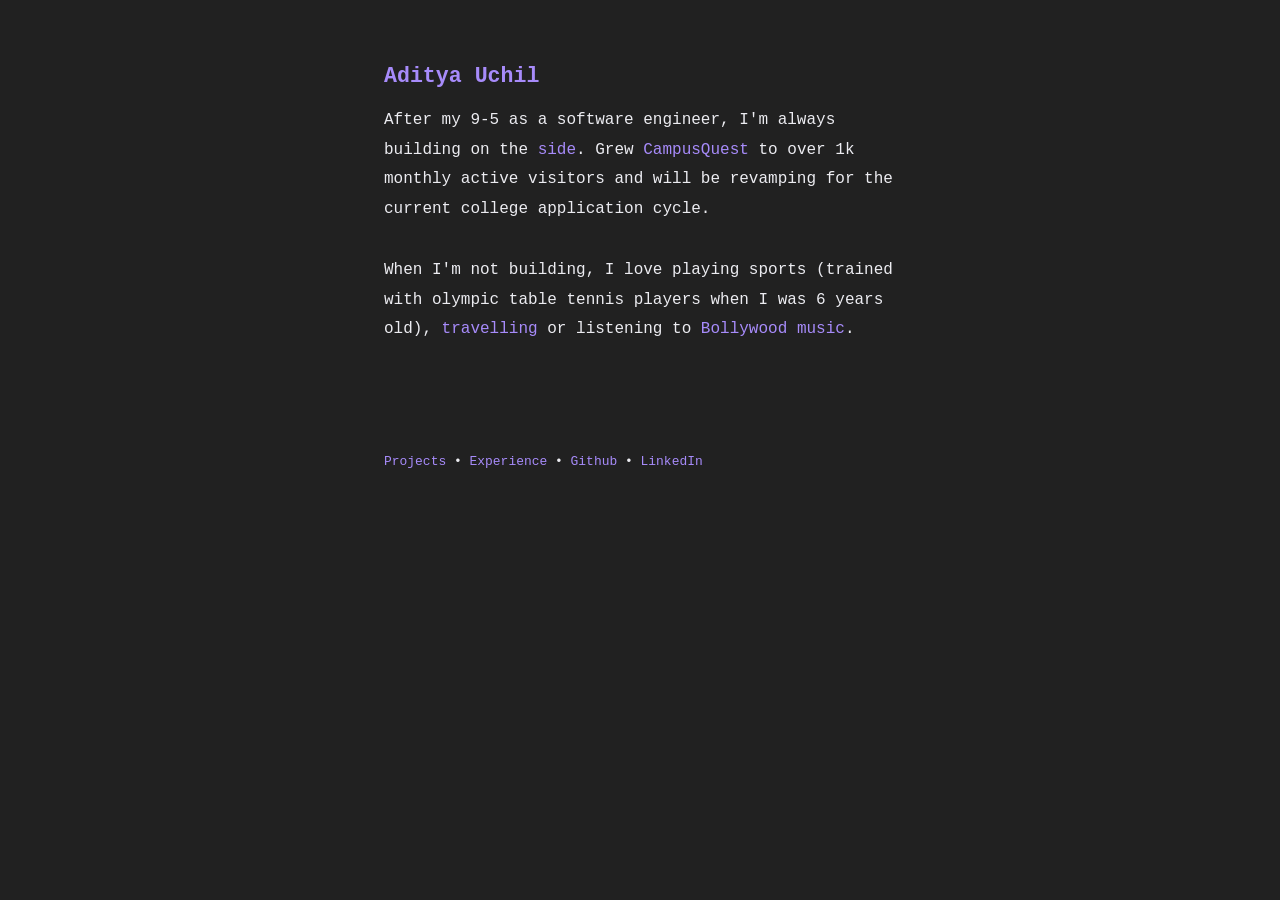
<file: index.html>
<!DOCTYPE html>
<html>

<head>
    <meta charset="utf-8">
    <meta name="viewport" content="width=device-width, initial-scale=1.0">
    <meta name="description" content="Aditya&#39;s website">

    <link rel="shortcut icon" href="advait-favicon.jpeg">
    <link rel="alternate" type="application/rss+xml" href="https://advaitiyer.com/index.xml" title="Aditya Uchil">

    <link rel="stylesheet" href="style.css">
    <title>Aditya Uchil</title>

    <link rel="prefetch" href="work.html">
    <link rel="prefetch" href="projects.html">
    
    <!-- Google tag (gtag.js) -->
    <script async src="https://www.googletagmanager.com/gtag/js?id=G-XH39YF3VRE"></script>
    <script>
      window.dataLayer = window.dataLayer || [];
      function gtag(){dataLayer.push(arguments);}
      gtag('js', new Date());

      gtag('config', 'G-XH39YF3VRE');
    </script>
</head>

<body>
    <header id="banner">
        <h2><a href="/">Aditya Uchil</a></h2>
    </header>
    <main id="content" class="home-content">
        <p>After my 9-5 as a software engineer, I'm always building on the
            <a href="projects.html">side</a>. Grew <a href="https://campusquest.io/"
                target="_blank">CampusQuest</a> to over 1k monthly active visitors and will be revamping for the current
            college application cycle.</p>
        <!-- <p>Did some part time work my Duke freshman summer at <a href="https://www.aidash.com/"
                target="_blank">AiDash</a> and have been meaning to get back to the startup space more recently.</p> -->
        <p>When I'm not building, I love playing sports (trained with olympic table tennis players when I was 6 years old), <a
                href="https://www.google.com/travel/flights?gl=US&hl=en-US" target="_blank">travelling</a> or listening
            to <a href="https://open.spotify.com/user/m325tdsuwmzpgqmnqru8tli8g?si=519bf1af8e784206"
                target="_blank">Bollywood music</a>.</p>
    </main>
    <footer id="footer">
        <p>
            <a href="projects.html">Projects</a> •
            <a href="work.html">Experience</a> •
            <a href="https://github.com/AdityaU3672">Github</a> •
            <a href="https://www.linkedin.com/in/aditya-uchil/">LinkedIn</a>
        </p>
    </footer>
</body>

</html>
</file>
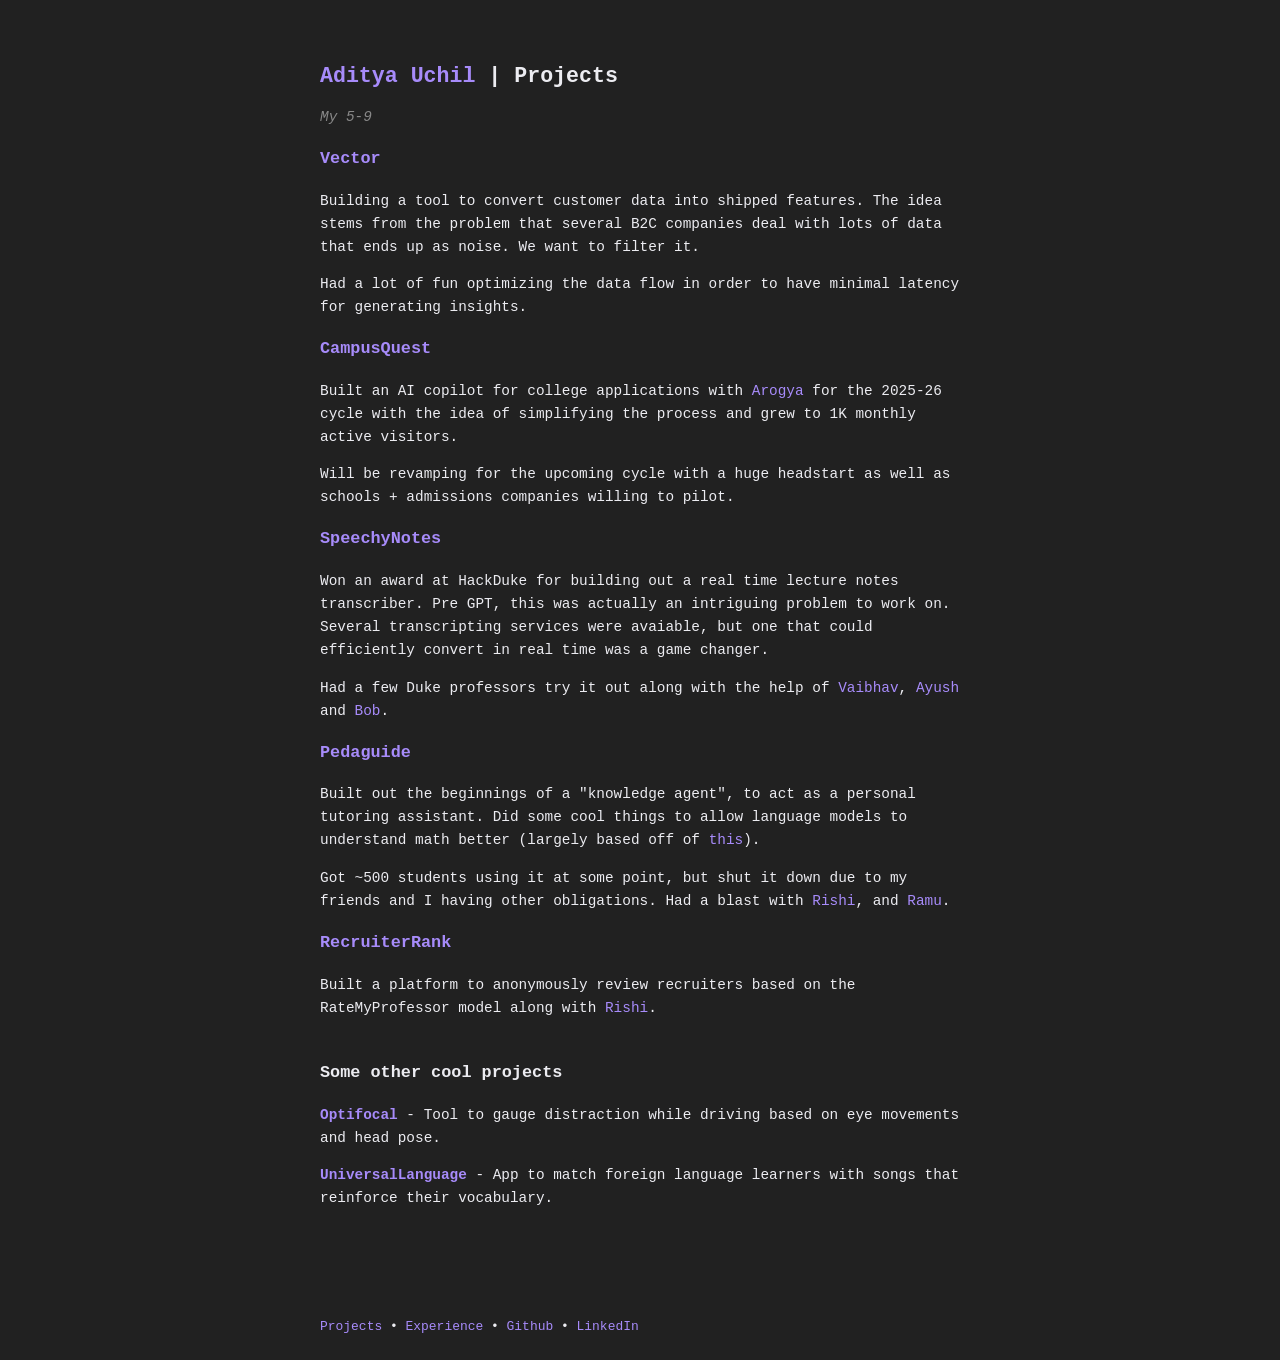
<file: projects.html>
<!DOCTYPE html>
<html>

<head>
    <meta charset="utf-8">
    <meta name="viewport" content="width=device-width, initial-scale=1.0">
    <meta name="description" content="Aditya&#39;s website">

    <link rel="shortcut icon" href="advait-favicon.jpeg">
    <link rel="alternate" type="application/rss+xml" href="https://advaitiyer.com/index.xml" title="Aditya Uchil">

    <link rel="stylesheet" href="style.css">

    <title>Projects | Aditya Uchil</title>

    <!-- Google tag (gtag.js) -->
    <script async src="https://www.googletagmanager.com/gtag/js?id=G-XH39YF3VRE"></script>
    <script>
        window.dataLayer = window.dataLayer || [];
        function gtag() { dataLayer.push(arguments); }
        gtag('js', new Date());

        gtag('config', 'G-XH39YF3VRE');
    </script>
</head>

<body class="sub-page">
    <header id="banner">
        <h2><a href="index.html">Aditya Uchil</a> | Projects</h2>
    </header>
    <main id="content">
        <i><span class="muted">My 5-9</span></i>
        <div class="experience">
            <h3><b><a href="https://tryvector.app/" target="_blank">Vector</a></b></h3>
            <p>Building a tool to convert customer data into shipped features. The idea stems from the problem that several B2C companies deal with lots of data that ends up as noise. We want to filter it.</p>
            <p>Had a lot of fun optimizing the data flow in order to have minimal latency for generating insights.</p>
        </div>
        <div class="experience">
            <h3><b><a href="https://www.campusquest.io/" target="_blank">CampusQuest</a></b></h3>
            <p>Built an AI copilot for college applications with <a href="https://www.linkedin.com/in/arogyad/" target="_blank">Arogya</a> for the 2025-26 cycle with the idea of simplifying the process
            and grew to 1K monthly active visitors.</p>
            <p>Will be revamping for the upcoming cycle with a huge headstart as well as schools + admissions companies willing to pilot.</p>
        </div>
        <div class="experience">
            <h3><b><a href="https://github.com/AdityaU3672/HackDuke2021" target="_blank">SpeechyNotes</a></b></h3>            
            <p>Won an award at HackDuke for building out a real time lecture notes transcriber. Pre GPT, this was actually an intriguing problem to work on. 
                Several transcripting services were avaiable, but one that could efficiently convert in real time was a game changer.
            </p>
            <p>Had a few Duke professors try it out along with the help of <a href="https://www.linkedin.com/in/vaibhavsharma2854/" target="_blank">Vaibhav</a>, <a href="https://www.linkedin.com/in/ayush-garg-ag/" target="_blank">Ayush</a> and <a href="https://www.linkedin.com/in/bob-qian/" target="_blank">Bob</a>.</p>
        </div>
        <div class="experience">
            <h3><b><a href="https://pedaguide.framer.website/" target="_blank">Pedaguide</a></b></h3>           
            <p>Built out the beginnings of a "knowledge agent", to act as a personal tutoring assistant. Did some cool things to allow language models to understand math better 
                (largely based off of <a href="https://arxiv.org/pdf/2312.07622" target="_blank">this</a>)</b>.</p>
            <p>Got ~500 students using it at some point, but shut it down due to my friends and I having other obligations. Had a blast with <a href="https://www.linkedin.com/in/rspapani/" target="_blank">Rishi</a>, 
                and <a href="https://www.linkedin.com/in/anirudh-ramprasad-7aa7b8215/" target="_blank">Ramu</a>.</p>
        </div>
        <div class="experience">
            <h3><b><a href="https://www.recruiter-rank.com/" target="_blank">RecruiterRank</a></b></h3>           
            <p>Built a platform to anonymously review recruiters based on the RateMyProfessor model along with <a href="https://www.linkedin.com/in/rspapani/" target="_blank">Rishi</a>.</p>
        </div>

        <h3 class="other-projects-heading">Some other cool projects</h3>

        <p>
            <b><a href="https://github.com/AdityaU3672/optifocal" target="_blank">Optifocal</a></b> - Tool to gauge distraction while driving based on 
            eye movements and head pose.
        </p>

        <p>
            <b><a href="https://github.com/samaocarpenter/UniversalLanguage" target="_blank">UniversalLanguage</a></b> - App to match foreign language learners
            with songs that reinforce their vocabulary.
        </p>


    </main>
    <footer id="footer">
        <p>
            <a href="projects.html">Projects</a> •
            <a href="work.html">Experience</a> •
            <a href="https://github.com/AdityaU3672">Github</a> •
            <a href="https://www.linkedin.com/in/aditya-uchil/">LinkedIn</a>
        </p>
    </footer>
</body>

</html>
</file>
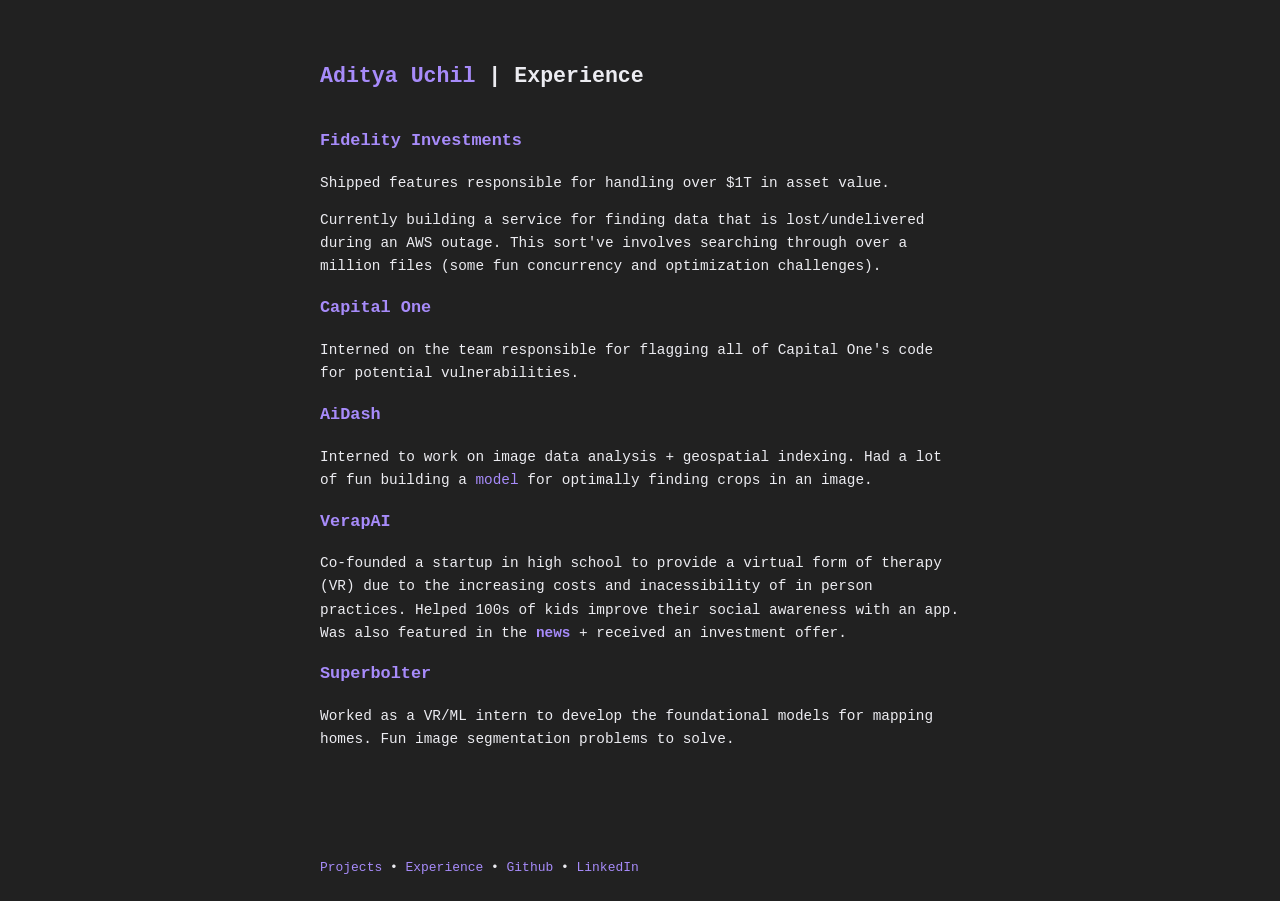
<file: work.html>
<!DOCTYPE html>
<html>

<head>
    <meta charset="utf-8">
    <meta name="viewport" content="width=device-width, initial-scale=1.0">
    <meta name="description" content="Aditya&#39;s website">

    <link rel="shortcut icon" href="advait-favicon.jpeg">
    <link rel="alternate" type="application/rss+xml" href="https://advaitiyer.com/index.xml" title="Aditya Uchil">

    <link rel="stylesheet" href="style.css">

    <title>Experience | Aditya Uchil</title>

    <!-- Google tag (gtag.js) -->
    <script async src="https://www.googletagmanager.com/gtag/js?id=G-XH39YF3VRE"></script>
    <script>
        window.dataLayer = window.dataLayer || [];
        function gtag() { dataLayer.push(arguments); }
        gtag('js', new Date());

        gtag('config', 'G-XH39YF3VRE');
    </script>
</head>

<body class="sub-page">
    <header id="banner">
        <h2><a href="index.html">Aditya Uchil</a> | Experience</h2>
    </header>
    <main id="content" class="work-content">
        <div class="experience">
            <h3><b><a href="https://www.fidelity.com/" target="_blank">Fidelity Investments</a></b></h3>
            <p>Shipped features responsible for handling over $1T in asset value.</p>
            <p>Currently building a service for finding data that is lost/undelivered during an AWS outage. This sort've involves
                searching through over a million files (some fun concurrency and optimization challenges).</p>
        </div>
        <div class="experience">
            <h3><b><a href="https://www.capitalone.com/" target="_blank">Capital One</a></b></h3>
            <p>Interned on the team responsible for flagging all of Capital One's code for potential vulnerabilities.</p>
            <!-- <p>Fun fact: I overslept and missed a talk by the <a href="https://en.wikipedia.org/wiki/Richard_Fairbank" target="_blank""> CEO</a></p> -->
        </div>
        <div class="experience">
            <h3><b><a href="https://www.aidash.com/" target="_blank">AiDash</a></b></h3>
            <p>Interned to work on image data analysis + geospatial indexing. Had a lot of fun building a <a href="https://en.wikipedia.org/wiki/Segmentation-based_object_categorization" target="_blank"">model</a> for optimally finding
                crops in an image.</p>
            <p></p>
        </div>
        <div class="experience">
            <h3><b><a href="https://yourstory.com/socialstory/2019/11/class-12-students-app-therapy-mental-health-ai-vr" target="_blank">VerapAI</a></b></h3>
            <p>Co-founded a startup in high school to provide a virtual form of therapy (VR) due to the increasing costs and inacessibility of in person practices. Helped 100s of kids improve their social awareness with an app. 
                Was also featured in the <b><a href="https://bangaloremirror.indiatimes.com/bangalore/others/bengaluru-boy-helps-mental-health-patients-with-virtual-therapy/articleshow/72323125.cms" target="_blank">news</a></b> + received an investment offer.</p>
            <p></p>
        </div>
        <div class="experience">
            <h3><b><a href="https://www.superbolter.com/" target="_blank">Superbolter</a></b></h3>
            <p>Worked as a VR/ML intern to develop the foundational models for mapping homes. Fun image segmentation problems to solve.</p>
            <p></p>
        </div>
    </main>
    <footer id="footer">
        <p>
            <a href="projects.html">Projects</a> •
            <a href="work.html">Experience</a> •
            <a href="https://github.com/AdityaU3672">Github</a> •
            <a href="https://www.linkedin.com/in/aditya-uchil/">LinkedIn</a>
        </p>
    </footer>
</body>

</html>
</file>
<file: style.css>
/* This is the main stylesheet for the site. */

*,
*::before,
*::after {
  box-sizing: border-box;
}

body {
  margin: 0;
}

/* Desktop */

main {
  line-height: 1.6;
  margin-bottom: 5rem;
}

main.home-content {
  color: #ECECF1;
  font-size: 1rem;
  line-height: 1.85;
}

main.home-content p {
  margin-bottom: 2rem;
}

main.home-content p:last-child {
  margin-bottom: 0;
}

main.work-content {
  margin-top: 2.5rem;
}

.other-projects-heading {
  margin-top: 2.5rem;
}

.muted {
  color: #888;
  font-weight: normal;
}

body {
  background-color: #212121;
  color: #ECECF1;
  font-family:
    ui-monospace,
    SFMono-Regular,
    Consolas,
    Liberation Mono,
    Menlo,
    Palatino,
    monospace;
  font-size: 90%;
  font-weight: 500;
  margin-top: 5%;
  margin-left: 30%;
  margin-right: 30%;
  width: 40%;
}

body.sub-page {
  width: 50%;
  margin-left: 25%;
  margin-right: 25%;
}

footer {
  padding-top: 1rem;
  padding-bottom: 2%;
  font-size: 90%;
  align-items: center;
}

a:link {
  color: #ff00ff;
  background-color: transparent;
  text-decoration: none;
}

a:link,
a:visited {
  color: #a78bfa;
  background-color: transparent;
  text-decoration: none;
}

a:hover {
  color: #c084fc;
  background-color: transparent;
  text-decoration: underline;
}

li:not(:last-child) {
  margin-bottom: 15px;
}

@media (max-width: 600px) {
  /* Mobile */
  main {
    width: 100%;
  }

  body,
  body.sub-page {
    width: auto;
    margin-top: 5%;
    margin-left: 1.5rem;
    margin-right: 1.5rem;
  }
}
</file>
